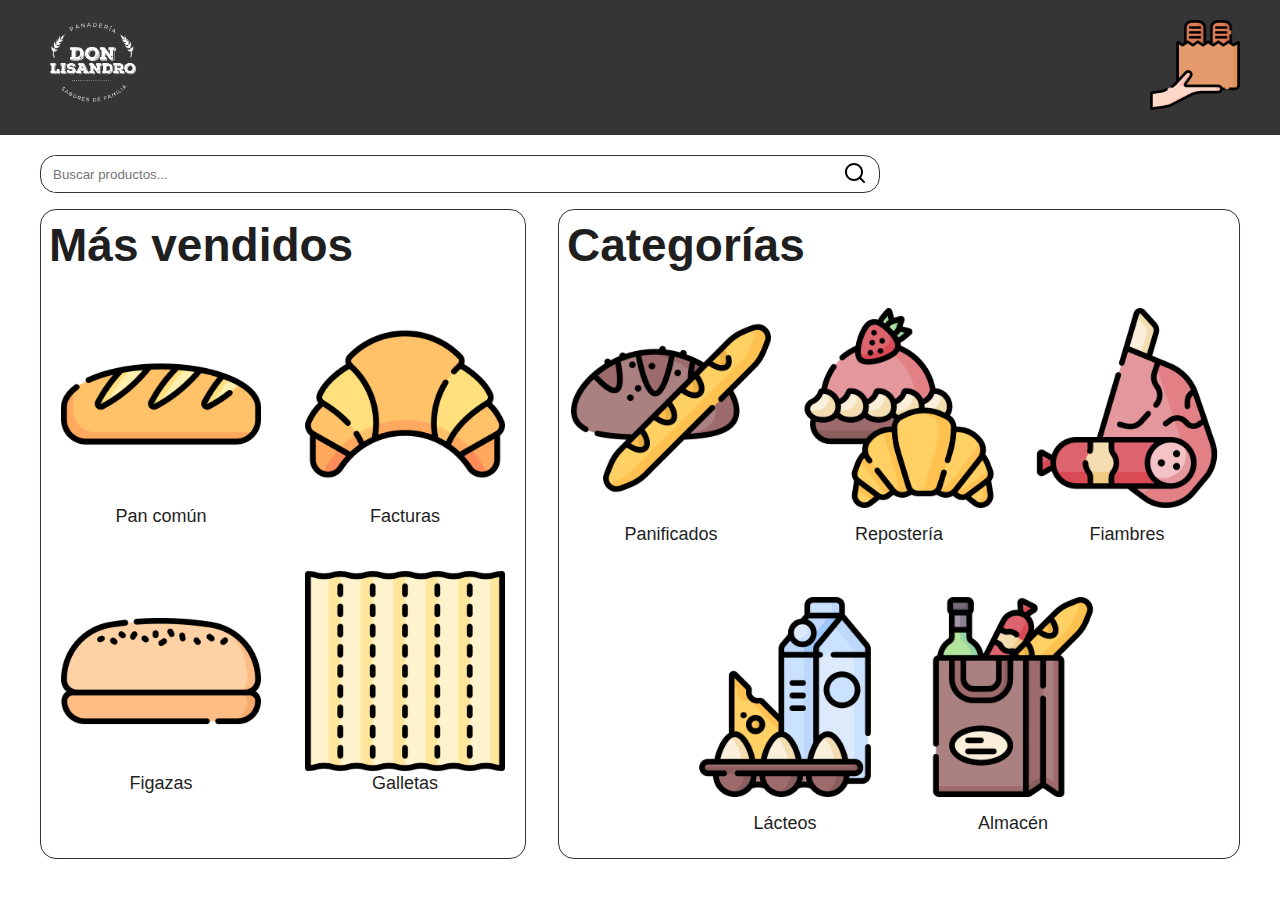
<file: index.html>
<!DOCTYPE html>
<html lang="en">
<head>
    <meta charset="UTF-8">
    <meta name="viewport" content="width=device-width, initial-scale=1.0">
    <title>PDL</title>
    <link rel="stylesheet" href="./css/index.css">
   
</head>

<body>
    <header> 
        <!--Barra nav-->
        <nav class="container nav-container">
            <picture>
                <a href='/'>
                    <img class="barnav-img" src="./img/branding/logo.png" alt="">
                </a>
            </picture>    
            <picture >
                <img class="barnav-img" onclick="toggleCart()" src="./img/icons/food-delivery.png" alt="Icono de carrito" id="cart-logo" >
            </picture> 
        </nav> 
        <!--Carrito de compras-->
        <div class="cart-dropdown" id="cart-dropdown">
            <div class="cart-container">
                <div class="cart-container-div">
                    <h2 class="cart-title">Pedido</h2>
                    <svg
                    xmlns="http://www.w3.org/2000/svg"
                    fill="none"
                    viewBox="0 0 24 24"
                    stroke-width="1.5"
                    stroke="currentColor"
                    class="cart-close"
                    onclick="hideCart()"
                >
                    <path
                            stroke-linecap="round"
                            stroke-linejoin="round"
                            d="M6 18L18 6M6 6l12 12"
                        />
                </svg>
                </div>
                
            <div class="cart-items"> <!--container-cart-products-->
                <div class="cart-row hidden" > <!--row-product hidden-->
                    <div class="cart-product"><!--cart-product -->
                        <div class="cart-items-child"> <!--info-cart-product-->
                            <p class="cart-items-name">Pan común</p>
                            <p class="cart-items-cant">0.500 <span style="font-size: x-small;">Kg</span> </p>
                            <p class="cart-items-price">$1100.0</p>  
                        
                        
                            <svg
                                xmlns="http://www.w3.org/2000/svg"
                                fill="none"
                                viewBox="0 0 24 24"
                                stroke-width="1.5"
                                stroke="currentColor"
                                class="icon-close"
                            >
                                <path
                                        stroke-linecap="round"
                                        stroke-linejoin="round"
                                        d="M6 18L18 6M6 6l12 12"
                                    />
                            </svg>
                        </div> 
                    </div>
                </div>   
            </div>
            
            <div class="cart-total hidden">
                <span class="total-pagar">Total: $200</span>
            </div>
            <p class="cart-empty"> No hay pedido en curso.</p>
            <button class="cart-button" onclick="checkout()">Proceder al Pago</button>
        </div>    
    </header>
    
    <main class="container ">
        
        <!--1° OPCIÓN DE BÚSQUEDA: Barra de buscador de productos-->
        <div class="search-container">
            <div class="search-bar">
                <input type="text" placeholder="Buscar productos..." id="search-input">
                <button  id="search-button" >
                    <img  src="./img/icons/search-line.svg" alt="Buscar">
                </button>
            </div> 
        </div>
       
        <section class="container-section">

            <!--2° OPCIÓN DE BÚSQUEDA: Barra de buscador por productos mas vendidos-->
            <div class="container-div">
                <h2>Más vendidos</h2>
                <ul class="container-ul">
                    <li>
                        <article class="card-product">
                            <a  id="panQuantity">
                                <img src="./img/products/frances.png" alt="Imagen de pan francés">
                                <p>Pan común</p>  
                            </a>      
                        </article>
                    </li>
                    <li>
                        <article class="card-product">
                            <a href="">
                                <img src="./img/products/croissant.png" alt="Imagen de medialuna">
                                <p>Facturas</p>  
                            </a>   
                        </article>
                    </li>
                </ul>
                <ul class="container-ul">
                    <li>
                        <article class="card-product">
                            <a href="">
                                <img src="./img/products/bun.png" alt="Imagen de figaza">
                                <p>Figazas</p> 
                            </a>             
                        </article>
                    </li>
                    <li>
                        <article class="card-product">
                            <a href="">
                                <img src="./img/products/galleta.png" alt="Imagen de galleta">
                                <p>Galletas</p>   
                            </a>       
                        </article>  
                    </li>
                </ul>     
            </div>
            <!--3° OPCIÓN DE BÚSQUEDA: Barra de buscador por categorías-->
            <div class="container-div" >
                <h2>Categorías</h2>
                <ul class="container-ul">
                    <li class="">
                        <a href="./pages/product.html"> 
                            <article class="card-product">
                                <img src="./img/products/bread.png" alt="Imagen de panificados">
                                <p>Panificados</p>
                            </article>
                        </a>
                    </li>
                    <li class="">
                        <a href=""> 
                            <article class="card-product">
                                <img src="./img/products/bakery.png" alt="Imagen de repostería">
                                <p>Repostería</p>
                            </article>
                        </a>
                    </li>
                    <li class="">
                        <a href=""> 
                            <article class="card-product">
                                <img src="./img/products/meat.png" alt="Imagen de fiambres">
                                <p>Fiambres</p>
                            </article>
                        </a>
                    </li>
                </ul>
                <ul class="container-ul">
                    <li class="">
                        <a href=""> 
                            <article class="card-product">
                                <img src="./img/products/dairy-products.png" alt="Imagen de lácteos">
                                <p>Lácteos</p>
                            </article>
                        </a>
                    </li>
                    <li class="">
                        <a href=""> 
                            <article class="card-product">
                                <img src="./img/products/grocery.png" alt="Imagen de almacén">
                                <p>Almacén</p>
                            </article>
                        </a>
                    </li> 
                </ul>
            </div> 

            <!--POPUP - -->
            <div id="popup" class="popup">
                <div class="popup-content">
                    <ul class="product-list">
                        <li class="product-container">
                            <h3 class="product-name-row">Producto</h3>
                            <h3 class="product-price-row">Precio</h3>
                            <h3 class="product-cant-row">Cantidad</h3>
                            <h3 class="product-unity-row"> Unidad</h3>
                            <svg
                                xmlns="http://www.w3.org/2000/svg"
                                fill="none"
                                viewBox="0 0 24 24"
                                stroke-width="1.5"
                                stroke="currentColor"
                                class="icon-close product-button-row"
                                id="closePopup"
                            >
                                <path
                                        stroke-linecap="round"
                                        stroke-linejoin="round"
                                        d="M6 18L18 6M6 6l12 12"
                                    />
                            </svg>
                        </li>
                        <li class="product-container">
                            <p class="product-name-row">Pan común</p>
                            <p class="product-price-row">2200</p>
                            <input class="product-quantity-form-input product-cant-row" type="number" min="0">
                            <p class="product-unity-row"> KG</p>
                            <button class="button-product-add product-button-row" >Añadir</button>
                        </li>    
                    </ul>                
                       
                </div>
            </div>
        </section>
    </main>
    <script src="script.js"></script>
    <script src="cart.js"></script>
</body>
</html>
</file>
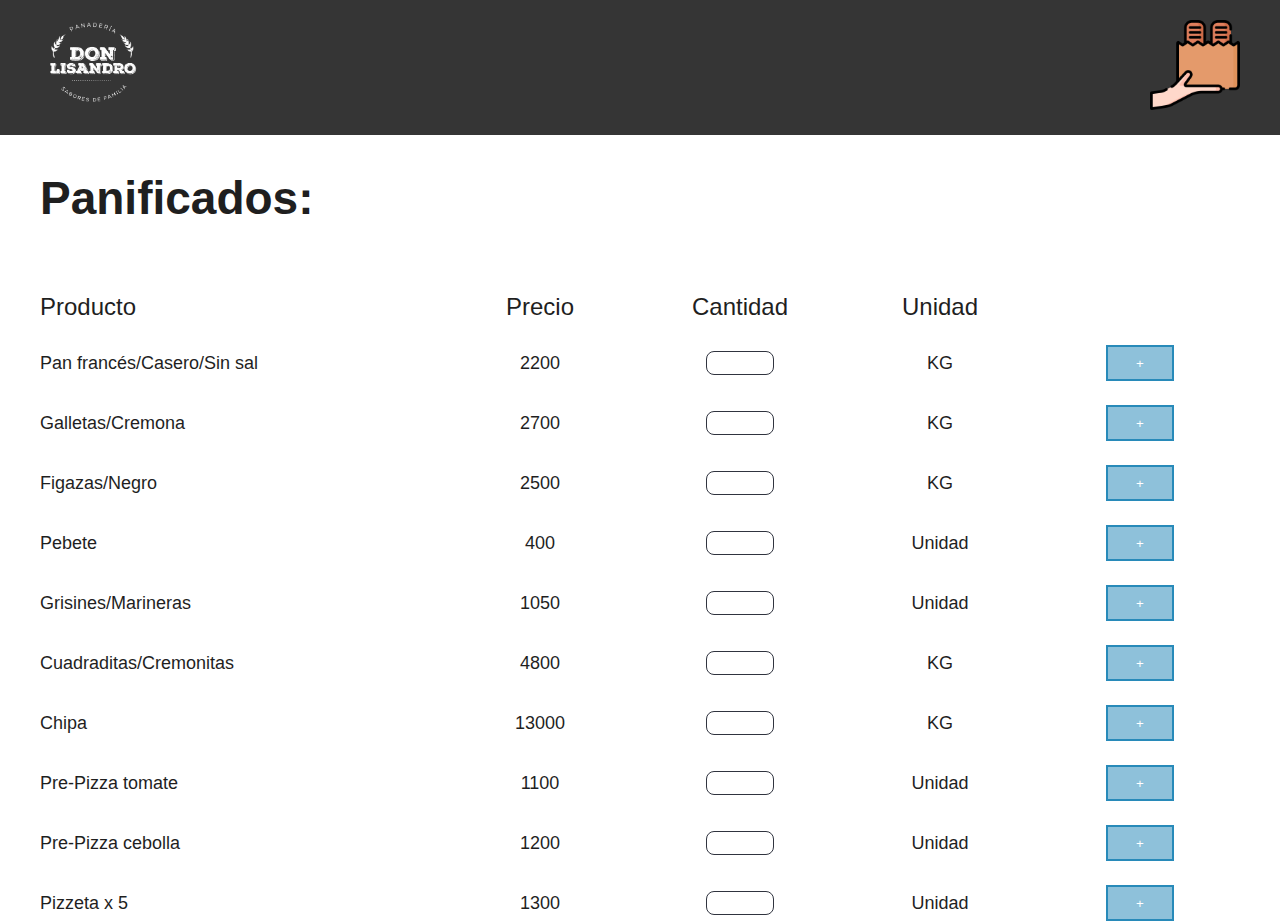
<file: pages/product.html>
<!DOCTYPE html>
<html lang="en">
<head>
    <meta charset="UTF-8">
    <meta name="viewport" content="width=device-width, initial-scale=1.0">
    <title>PDL</title>
    <link rel="stylesheet" href="../css/index.css">
</head>

<body>
    <header> 
        <!--Barra nav-->
        <nav class="container nav-container">
            <picture>
                <a href="../index.html">
                    <img class="barnav-img" src="../img/branding/logo.png" alt="">
                </a>
            </picture>    
            <picture >
                <img img class="barnav-img" onclick="toggleCart()" src="../img/icons/food-delivery.png" alt="Icono de carrito" id="cart-logo" >
            </picture> 
        </nav> 
        <!--Carrito de compras-->
        <div class="cart-dropdown" id="cart-dropdown">
            <div class="cart-container">
                <div class="cart-container-div">
                    <h2 class="cart-title">Pedido</h2>
                    <svg
                    xmlns="http://www.w3.org/2000/svg"
                    fill="none"
                    viewBox="0 0 24 24"
                    stroke-width="1.5"
                    stroke="currentColor"
                    class="cart-close"
                    onclick="hideCart()"
                >
                    <path
                            stroke-linecap="round"
                            stroke-linejoin="round"
                            d="M6 18L18 6M6 6l12 12"
                        />
                </svg>
                </div>
                
            <div class="cart-items"> <!--container-cart-products-->
                <div class="cart-row hidden" > <!--row-product hidden-->
                    <div class="cart-product"><!--cart-product -->
                        <div class="cart-items-child"> <!--info-cart-product-->
                            <p class="cart-items-name">Pan común</p>
                            <p class="cart-items-cant">0.500 <span style="font-size: x-small;">Kg</span> </p>
                            <p class="cart-items-price">$1100.0</p>  
                        
                        
                            <svg
                                xmlns="http://www.w3.org/2000/svg"
                                fill="none"
                                viewBox="0 0 24 24"
                                stroke-width="1.5"
                                stroke="currentColor"
                                class="icon-close"
                            >
                                <path
                                        stroke-linecap="round"
                                        stroke-linejoin="round"
                                        d="M6 18L18 6M6 6l12 12"
                                    />
                            </svg>
                        </div> 
                    </div>
                </div>   
            </div>
            
            <div class="cart-total hidden">
                <span class="total-pagar">Total: $200</span>
            </div>
            <p class="cart-empty"> No hay pedido en curso.</p>
            <button class="cart-button" onclick="checkout()">Proceder al Pago</button>
        </div>    
    </header>

    <main class="container ">
        <section class="products-container">
            <H2>Panificados:</H2>
            <ul class="product-list">
                <li class="product-container">
                    <h3 class="product-name-row">Producto</h3>
                    <h3 class="product-price-row">Precio</h3>
                    <h3 class="product-cant-row">Cantidad</h3>
                    <h3 class="product-unity-row"> Unidad</h3>
                </li>
                <li class="product-container">
                    <p class="product-name-row">Pan francés/Casero/Sin sal</p>
                    <p class="product-price-row">2200</p>
                    <input class="product-quantity-form-input product-cant-row" type="number" min="0">
                    <p class="product-unity-row"> KG</p>
                    <button class="button-product-add product-button-row" >+</button>
                </li>
                <li class="product-container">
                    <p class="product-name-row">Galletas/Cremona</p>
                    <p class="product-price-row">2700</p> 
                    <input class="product-quantity-form-input product-cant-row" type="number" min="0">
                    <p class="product-unity-row"> KG</p> 
                    <button class="button-product-add product-button-row" >+</button>                   
                </li>
                <li class="product-container">
                    <p class="product-name-row">Figazas/Negro</p>
                    <p class="product-price-row">2500</p>
                    <input class="product-quantity-form-input product-cant-row" type="number" min="0">
                    <p class="product-unity-row"> KG</p>
                    <button class="button-product-add product-button-row" >+</button>
                </li>
                <li class="product-container">
                    <p class="product-name-row">Pebete</p>
                    <p class="product-price-row">400</p>
                    <input class="product-quantity-form-input product-cant-row" type="number" min="0">
                    <p class="product-unity-row"> Unidad</p>
                    <button class="button-product-add product-button-row" >+</button>                
                </li>
                <li class="product-container">
                    <p class="product-name-row">Grisines/Marineras</p>
                    <p class="product-price-row">1050</p>
                    <input class="product-quantity-form-input product-cant-row" type="number" min="0">
                    <p class="product-unity-row"> Unidad</p>
                    <button class="button-product-add product-button-row" >+</button>                
                </li>
                <li class="product-container">
                    <p class="product-name-row">Cuadraditas/Cremonitas</p>
                    <p class="product-price-row">4800</p>
                    <input class="product-quantity-form-input product-cant-row" type="number" min="0">
                    <p class="product-unity-row"> KG</p>
                    <button class="button-product-add product-button-row" >+</button>                
                </li>
                <li class="product-container">
                    <p class="product-name-row">Chipa</p>
                    <p class="product-price-row">13000</p>
                    <input class="product-quantity-form-input product-cant-row" type="number" min="0"> 
                    <p class="product-unity-row"> KG</p>
                    <button class="button-product-add product-button-row" >+</button>                
                </li>
                <li class="product-container">
                    <p class="product-name-row">Pre-Pizza tomate</p>
                    <p class="product-price-row">1100</p>
                    <input class="product-quantity-form-input product-cant-row" type="number" min="0">
                    <p class="product-unity-row"> Unidad</p>
                    <button class="button-product-add product-button-row" >+</button>                
                </li>
                <li class="product-container">
                    <p class="product-name-row">Pre-Pizza cebolla</p>
                    <p class="product-price-row">1200</p>
                    <input class="product-quantity-form-input product-cant-row" type="number" min="0">
                    <p class="product-unity-row"> Unidad</p>
                    <button class="button-product-add product-button-row" >+</button>                
                </li>
                <li class="product-container">
                    <p class="product-name-row">Pizzeta x 5</p>
                    <p class="product-price-row">1300</p>
                    <input class="product-quantity-form-input product-cant-row" type="number" min="0">
                    <p class="product-unity-row"> Unidad</p>
                    <button class="button-product-add product-button-row" >+</button>                
                </li>
            </ul>
        </section>

       
    </main>
    <script src="../cart.js"></script>
</body>
</html>
</file>
<file: css/index.css>
@import url('https://fonts.googleapis.com/css2?family=Inter:wght@100&display=swap');

/* MISC */
@import url('./misc/helpers.css');
@import url('./misc/normalize.css');
@import url('./misc/variables.css');
/* COMPONENTS */
@import url('./components/buttons.css');
@import url('./components/card.css');
@import url('./components/form.css');
@import url('./components/popup.css');
@import url('./components/search-bar.css');

/*PAGES*/
@import url('./pages/home.css');
@import url('./pages/products.css');
/*PARTIALS*/
@import url('./partials/header.css');
@import url('./partials/cart.css');
</file>
